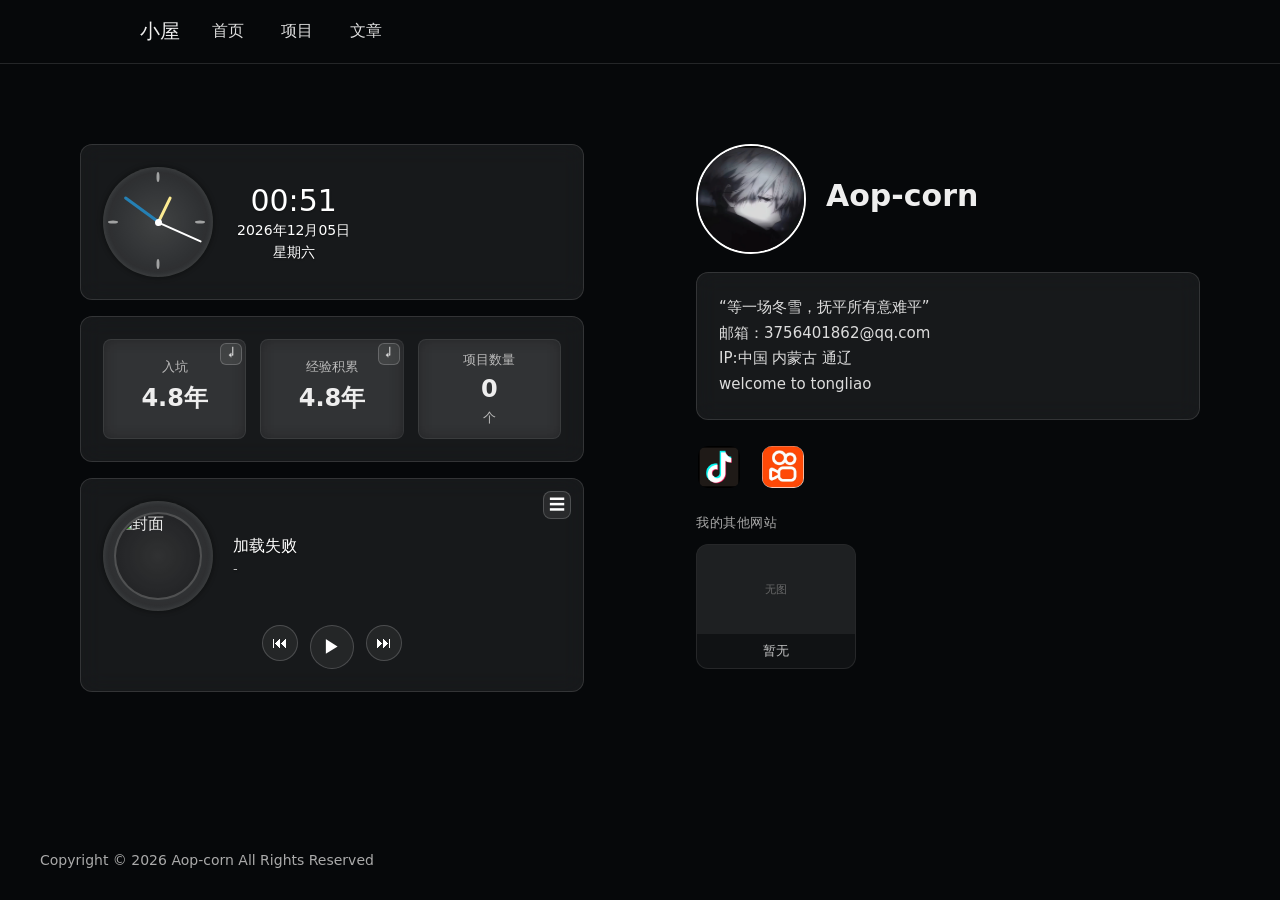
<file: index.html>
<!DOCTYPE html>
<html lang="zh-CN">
<head>
    <meta charset="UTF-8">
    <meta name="viewport" content="width=device-width, initial-scale=1.0">
    <title>小屋</title>
     <link rel="stylesheet" href="a1.css">
    <link rel="stylesheet" href="https://player.xfyun.club/js/xf-Picture-Blackbox/xf-PictureBlackbox.min.css">
    <script src="xf-page-transition.js"></script>
    <link rel="prefetch" href="a1/manifest.json">
    <link rel="prefetch" href="a2/manifest.json">
</head>
<body>
<header>
    <div class="logo">小屋</div>
    <button class="nav-toggle" id="navToggle" aria-label="菜单">
        <span></span><span></span><span></span>
    </button>
    <nav id="navMenu">
        <a href="index.html">首页</a>
        <a href="index1.html">项目</a>
        <a href="index2.html">文章</a>
     
    </nav>
</header>

<main>
    <div class="right-col">
        <div id="profileArea"></div></br>
    </div>

    <div class="left-col">
        <div class="glass time-card xf_time xf_glass">
            <div class="xf_clock">
                <div class="hand hours"></div>
                <div class="hand minutes"></div>
                <div class="hand seconds"></div>
                <div class="point"></div>
                <div class="marker">
                    <span class="marker_time marker__1"></span>
                    <span class="marker_time marker__2"></span>
                    <span class="marker_time marker__3"></span>
                    <span class="marker_time marker__4"></span>
                </div>
            </div>
            <div class="display_time">
                <h3 class="xf_time_1">00:00</h3>
                <h4 class="xf_time_2">0000年00月00日</h4>
                <h5 class="xf_time_3">星期?</h5>
            </div>
        </div>
        <div class="glass stat-grid" id="statGrid"></div>
        <div class="glass music-card" id="musicCard"></div>
    </div>
</main>

<footer>
    <div>Copyright © 2026 Aop-corn All Rights Reserved</div>
</footer>

<script src="xf-common.js"></script>
<script src="xf-music-player.js"></script>

</body>
</html>
</file>
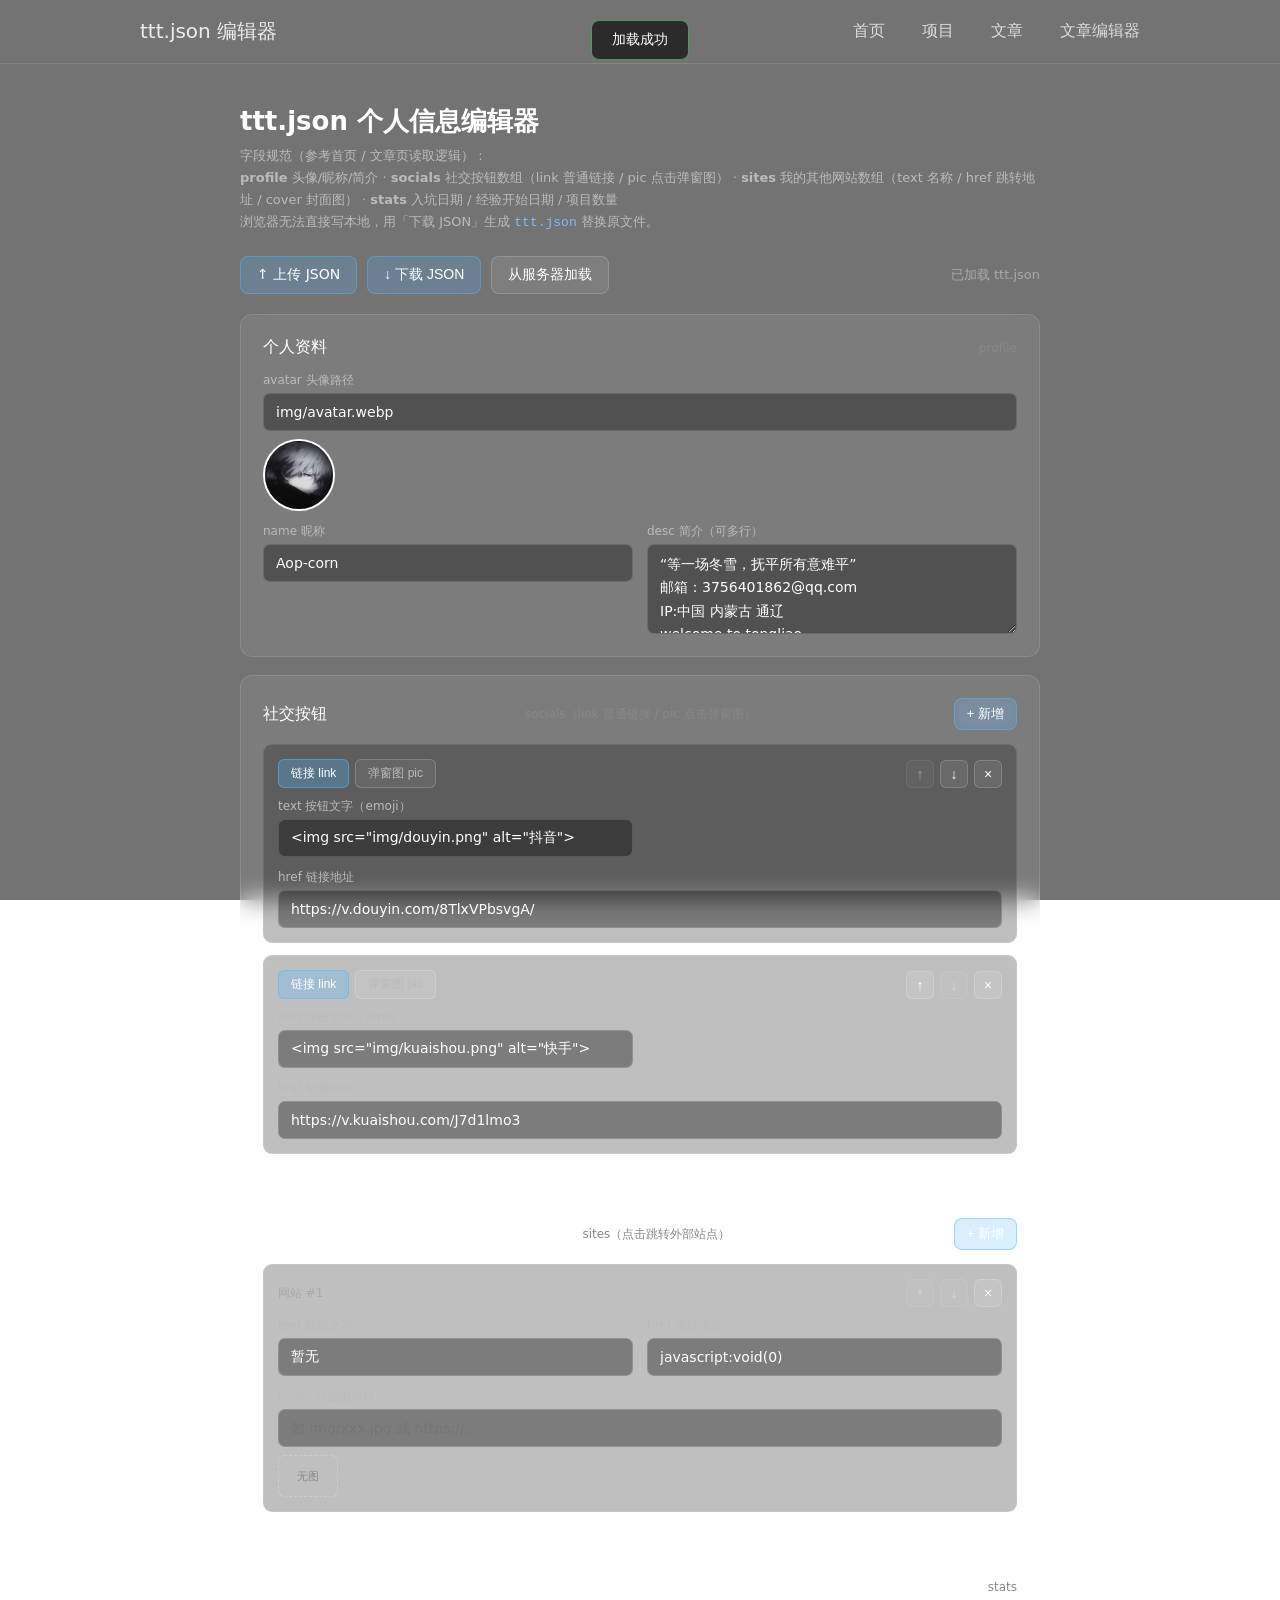
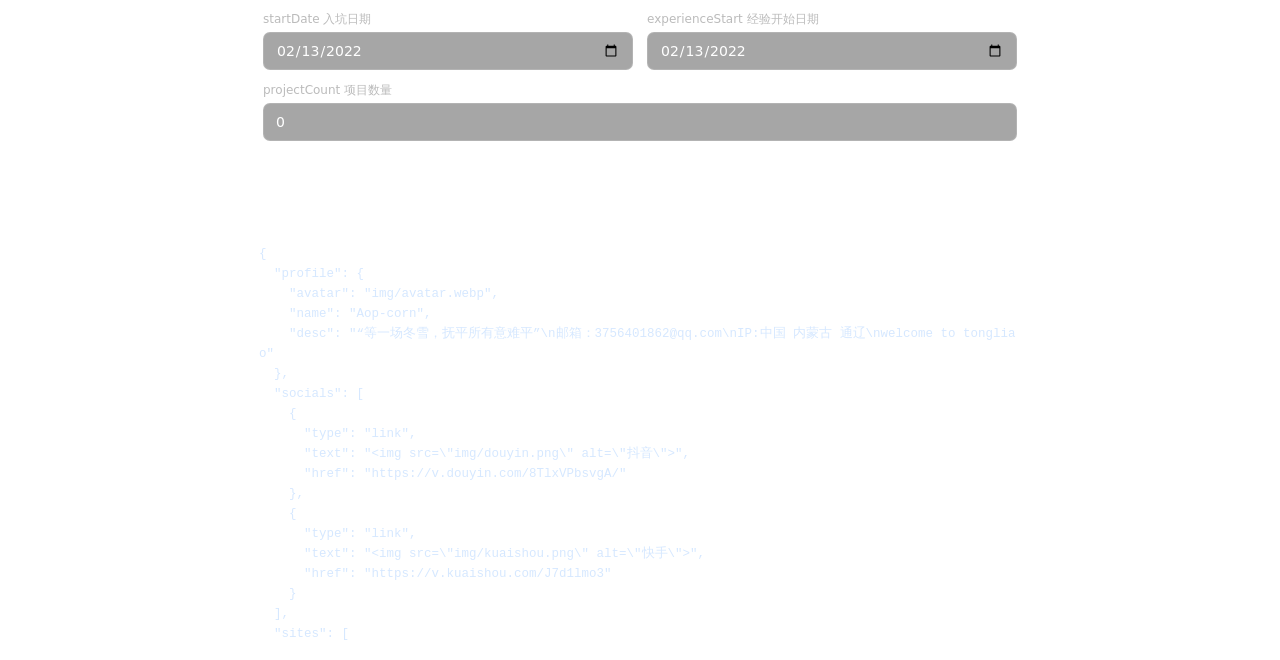
<file: ttt-editor.html>
<!DOCTYPE html>
<html lang="zh-CN">
<head>
    <meta charset="UTF-8">
    <meta name="viewport" content="width=device-width, initial-scale=1.0">
    <title>ttt.json 个人信息编辑器</title>
    <link rel="stylesheet" href="a1.css">
    <style>
        * { margin:0; padding:0; box-sizing:border-box; }
        body {
            font-family: system-ui, "Microsoft Yahei", sans-serif;
            color:#eee; min-height:100vh;
            background:url("https://picsum.photos/id/1002/1920/1080") no-repeat center center;
            background-size:cover; background-attachment:fixed;
        }
        body::before { content:""; position:fixed; inset:0; background-color:rgba(0,0,0,0.55); z-index:-1; }
        .editor-wrap { max-width:880px; margin:40px auto 0; padding:0 40px; }
        .editor-title { font-size:26px; font-weight:700; color:#fff; margin-bottom:6px; }
        .editor-sub { font-size:13px; color:#bbb; margin-bottom:22px; line-height:1.7; }
        .toolbar { display:flex; flex-wrap:wrap; gap:10px; margin-bottom:20px; align-items:center; }
        .btn {
            border:1px solid rgba(255,255,255,0.18);
            background:rgba(255,255,255,0.08);
            color:#fff; padding:9px 16px; border-radius:8px; cursor:pointer;
            font-size:14px; backdrop-filter:blur(8px); -webkit-backdrop-filter:blur(8px);
            transition:background 0.2s, transform 0.15s; display:inline-flex; align-items:center; gap:6px;
        }
        .btn:hover { background:rgba(255,255,255,0.18); transform:translateY(-1px); }
        .btn-primary { background:rgba(82,184,255,0.22); border-color:rgba(82,184,255,0.45); }
        .btn-primary:hover { background:rgba(82,184,255,0.35); }
        .btn-danger { background:rgba(255,120,120,0.18); border-color:rgba(255,120,120,0.4); }
        .btn-danger:hover { background:rgba(255,120,120,0.32); }
        .file-info { font-size:13px; color:#aaa; margin-left:auto; }
        .glass {
            background-color:rgba(255,255,255,0.07); backdrop-filter:blur(12px);
            -webkit-backdrop-filter:blur(12px); border:1px solid rgba(255,255,255,0.12);
            border-radius:12px; padding:22px;
        }
        .section { margin-bottom:18px; }
        .section-title { font-size:16px; color:#fff; margin-bottom:14px; display:flex; justify-content:space-between; align-items:center; }
        .section-title small { font-size:12px; color:#888; font-weight:normal; }
        .form-grid { display:grid; grid-template-columns:1fr 1fr; gap:12px 14px; align-items:start; }
        .field { display:flex; flex-direction:column; gap:4px; }
        .field.full { grid-column:1/-1; }
        .field label { font-size:12px; color:#bbb; }
        .field input, .field textarea, .field select {
            background:rgba(0,0,0,0.35); border:1px solid rgba(255,255,255,0.15);
            border-radius:7px; padding:8px 12px; color:#fff; font-size:14px; font-family:inherit;
            outline:none; transition:border-color 0.2s, background 0.2s;
        }
        .field input, .field select { height:38px; box-sizing:border-box; }
        .field input:focus, .field textarea:focus, .field select:focus {
            border-color:rgba(82,184,255,0.6); background:rgba(0,0,0,0.5);
        }
        .field textarea {
            resize:vertical; min-height:90px; line-height:1.65; box-sizing:border-box;
            height:auto; width:100%; white-space:pre-wrap; overflow-wrap:break-word;
        }
        .field select option { background:#222; }
        .avatar-preview { display:flex; align-items:center; gap:12px; margin-top:4px; }
        .avatar-preview img {
            width:72px; height:72px; border-radius:50%; object-fit:cover;
            border:2px solid #fff; background:rgba(0,0,0,0.3);
        }
        .avatar-preview .av-ph {
            width:72px; height:72px; border-radius:50%; border:1px dashed rgba(255,255,255,0.25);
            display:flex; align-items:center; justify-content:center; font-size:11px; color:#888;
        }
        .thumb-row { display:flex; align-items:center; gap:10px; margin-top:4px; }
        .thumb-row img { width:60px; height:42px; object-fit:cover; border-radius:6px; border:1px solid rgba(255,255,255,0.18); background:rgba(0,0,0,0.3); }
        .thumb-row .ph { width:60px; height:42px; border-radius:6px; border:1px dashed rgba(255,255,255,0.2); display:flex; align-items:center; justify-content:center; font-size:11px; color:#888; }
        /* socials 列表 */
        .social-list { display:flex; flex-direction:column; gap:12px; }
        .social-item {
            background:rgba(0,0,0,0.25); border:1px solid rgba(255,255,255,0.1);
            border-radius:9px; padding:14px;
        }
        .social-head { display:flex; justify-content:space-between; align-items:center; margin-bottom:10px; }
        .social-type-group { display:flex; gap:6px; }
        .type-btn {
            padding:5px 12px; font-size:12px; border-radius:6px;
            border:1px solid rgba(255,255,255,0.18); background:rgba(255,255,255,0.06);
            color:#bbb; cursor:pointer; transition:all 0.2s;
        }
        .type-btn.active { background:rgba(82,184,255,0.28); color:#fff; border-color:rgba(82,184,255,0.5); }
        .social-actions { display:flex; gap:6px; }
        .icon-btn {
            width:28px; height:28px; border-radius:6px;
            border:1px solid rgba(255,255,255,0.18); background:rgba(255,255,255,0.08);
            color:#fff; cursor:pointer; display:flex; align-items:center; justify-content:center;
            font-size:14px; transition:background 0.2s;
        }
        .icon-btn:hover { background:rgba(255,255,255,0.2); }
        .icon-btn.del:hover { background:rgba(255,120,120,0.35); }
        .icon-btn.up:hover, .icon-btn.down:hover { background:rgba(82,184,255,0.3); }
        .add-row { margin-top:10px; }
        /* 拖拽区 */
        .drop-zone {
            border:2px dashed rgba(255,255,255,0.25); border-radius:14px; padding:46px 24px;
            text-align:center; color:#bbb; background:rgba(255,255,255,0.04);
            transition:all 0.25s; cursor:pointer; margin-bottom:18px;
        }
        .drop-zone:hover { border-color:rgba(82,184,255,0.55); color:#fff; background:rgba(82,184,255,0.08); }
        .drop-zone.dragover { border-color:rgba(82,184,255,0.85); background:rgba(82,184,255,0.14); color:#fff; transform:scale(1.01); }
        .drop-zone .dz-icon { font-size:38px; line-height:1; margin-bottom:10px; }
        .drop-zone .dz-title { font-size:16px; color:#fff; margin-bottom:6px; }
        .drop-zone .dz-sub { font-size:13px; }
        .drop-zone .dz-sub b { color:#82b8ff; }
        /* json 预览 */
        .json-preview { margin-top:26px; padding:16px 18px; }
        .json-preview pre {
            font-family:Consolas,"Courier New",monospace; font-size:12.5px; color:#d6e8ff;
            line-height:1.6; white-space:pre-wrap; word-break:break-all; max-height:400px; overflow:auto;
        }
        .json-preview .json-title { font-size:14px; color:#fff; margin-bottom:8px; display:flex; justify-content:space-between; align-items:center; }
        .toast {
            position:fixed; top:20px; left:50%; transform:translateX(-50%) translateY(-20px);
            background:rgba(40,40,40,0.95); color:#fff; padding:10px 20px; border-radius:8px;
            border:1px solid rgba(255,255,255,0.18); font-size:14px; opacity:0; pointer-events:none;
            transition:opacity 0.25s, transform 0.25s; z-index:1000; backdrop-filter:blur(10px);
        }
        .toast.show { opacity:1; transform:translateX(-50%) translateY(0); }
        .toast.error { border-color:rgba(255,120,120,0.5); }
        .toast.ok { border-color:rgba(120,255,150,0.5); }
        header {
            display:flex; justify-content:space-between; align-items:center;
            padding:18px 140px; border-bottom:1px solid rgba(255,255,255,0.12);
        }
        .logo { font-size:20px; font-weight:500; }
        nav a { color:#ddd; text-decoration:none; margin-left:32px; font-size:16px; }
        nav a:hover { color:#fff; }
        .nav-toggle { display:none; }
        @media (max-width:820px) {
            header { justify-content:space-between; padding:14px 20px; position:relative; }
            .nav-toggle { display:flex; flex-direction:column; justify-content:center; gap:5px; width:38px; height:38px; background:transparent; border:1px solid rgba(255,255,255,0.18); border-radius:8px; cursor:pointer; padding:9px; }
            .nav-toggle span { display:block; width:100%; height:2px; background:#fff; border-radius:2px; }
            nav { display:none; position:absolute; top:calc(100% + 8px); right:20px; left:20px; flex-direction:column; background:rgba(0,0,0,0.4); backdrop-filter:blur(12px); border:1px solid rgba(255,255,255,0.12); border-radius:12px; padding:8px 0; z-index:100; }
            nav.open { display:flex; }
            nav a { margin:0; padding:12px 20px; border-bottom:1px solid rgba(255,255,255,0.08); }
            nav a:last-child { border-bottom:none; }
            .editor-wrap { padding:0 20px; margin-top:20px; }
            .form-grid { grid-template-columns:1fr; }
            .file-info { margin-left:0; width:100%; }
        }
    </style>
</head>
<body>
<header>
    <div class="logo">ttt.json 编辑器</div>
    <button class="nav-toggle" id="navToggle" aria-label="菜单"><span></span><span></span><span></span></button>
    <nav id="navMenu">
        <a href="index.html">首页</a>
        <a href="index1.html">项目</a>
        <a href="index2.html">文章</a>
        <a href="a2-editor.html">文章编辑器</a>
    </nav>
</header>


<div class="editor-wrap">
    <h1 class="editor-title">ttt.json 个人信息编辑器</h1>
    <p class="editor-sub">
        字段规范（参考首页 / 文章页读取逻辑）：<br>
        <b>profile</b> 头像/昵称/简介 · <b>socials</b> 社交按钮数组（link 普通链接 / pic 点击弹窗图） · <b>sites</b> 我的其他网站数组（text 名称 / href 跳转地址 / cover 封面图） · <b>stats</b> 入坑日期 / 经验开始日期 / 项目数量<br>
        浏览器无法直接写本地，用「下载 JSON」生成 <code style="color:#82b8ff">ttt.json</code> 替换原文件。
    </p>

    <div class="toolbar">
        <label class="btn btn-primary">
            ↑ 上传 JSON
            <input type="file" id="fileImport" accept=".json,application/json" style="display:none">
        </label>
        <button class="btn btn-primary" id="btnExport">↓ 下载 JSON</button>
        <button class="btn" id="btnReload">从服务器加载</button>
        <span class="file-info" id="fileInfo">未加载</span>
    </div>

    <div class="drop-zone" id="dropZone">
        <div class="dz-icon">⬆</div>
        <div class="dz-title">拖拽 ttt.json 到这里，或点击上传</div>
        <div class="dz-sub">上传 → 编辑 → 下载，覆盖 <b>ttt.json</b> 即可生效</div>
        <input type="file" id="dropInput" accept=".json,application/json" style="display:none">
    </div>

    <!-- profile -->
    <div class="glass section">
        <div class="section-title">个人资料 <small>profile</small></div>
        <div class="form-grid" id="profileGrid"></div>
    </div>

    <!-- socials -->
    <div class="glass section">
        <div class="section-title">
            社交按钮 <small>socials（link 普通链接 / pic 点击弹窗图）</small>
            <button class="btn btn-primary" id="btnAddSocial" style="padding:6px 12px;font-size:13px">+ 新增</button>
        </div>
        <div class="social-list" id="socialList"></div>
    </div>

    <!-- sites -->
    <div class="glass section">
        <div class="section-title">
            我的其他网站 <small>sites（点击跳转外部站点）</small>
            <button class="btn btn-primary" id="btnAddSite" style="padding:6px 12px;font-size:13px">+ 新增</button>
        </div>
        <div class="social-list" id="siteList"></div>
    </div>

    <!-- stats -->
    <div class="glass section">
        <div class="section-title">统计信息 <small>stats</small></div>
        <div class="form-grid" id="statsGrid"></div>
    </div>

    <div class="glass json-preview">
        <div class="json-title">
            <span>实时 JSON 预览</span>
            <button class="btn" id="btnCopy" style="padding:5px 12px;font-size:12px">复制</button>
        </div>
        <pre id="jsonPreview">// 上传 ttt.json 后这里会显示实时 JSON</pre>
    </div>
</div>


<div class="toast" id="toast"></div>

<script>
// ========= 手机端菜单 =========
var navToggle=document.getElementById('navToggle');
var navMenu=document.getElementById('navMenu');
if(navToggle){ navToggle.addEventListener('click',function(){ navToggle.classList.toggle('active'); navMenu.classList.toggle('open'); }); }

// ========= 工具 =========
function $(id){ return document.getElementById(id); }
function toast(msg,type){
    var t=$('toast'); t.textContent=msg;
    t.className='toast show'+(type?' '+type:'');
    clearTimeout(toast._t);
    toast._t=setTimeout(function(){ t.className='toast'; },2200);
}
function escapeHtml(s){ return String(s==null?'':s).replace(/[&<>"']/g,function(c){ return {'&':'&amp;','<':'&lt;','>':'&gt;','"':'&quot;',"'":'&#39;'}[c]; }); }

// ========= 数据（默认结构，保证字段完整） =========
function defaultData(){
    return {
        profile:{ avatar:'', name:'', desc:'' },
        socials:[
            { type:'link', text:'🔗', href:'#' }
        ],
        sites:[
            { text:'', href:'', cover:'' }
        ],
        stats:{ startDate:'2024-03-01', experienceStart:'2024-03-01', projectCount:0 }
    };
}
var DATA=defaultData();
var SRC='ttt.json';

// ========= 渲染 profile =========
function renderProfile(){
    var p=DATA.profile||{};
    var grid=$('profileGrid');
    var av=p.avatar||'';
    var avHtml = av
        ? '<div class="avatar-preview"><img src="'+escapeHtml(av)+'" alt="avatar" onerror="this.outerHTML=\'<div class=\\\'av-ph\\\' style=\\\'width:72px;height:72px;border-radius:50%;border:1px dashed rgba(255,255,255,0.25);display:flex;align-items:center;justify-content:center;font-size:11px;color:#888\\\'>加载失败</div>\'" /></div>'
        : '<div class="avatar-preview"><div class="av-ph">无头像</div></div>';
    grid.innerHTML=
        '<div class="field full">'+
            '<label>avatar 头像路径</label>'+
            '<input type="text" data-path="profile.avatar" value="'+escapeHtml(av)+'" placeholder="如 img/xxx.jpg">'+
            avHtml+
        '</div>'+
        '<div class="field">'+
            '<label>name 昵称</label>'+
            '<input type="text" data-path="profile.name" value="'+escapeHtml(p.name||'')+'" placeholder="昵称">'+
        '</div>'+
        '<div class="field">'+
            '<label>desc 简介（可多行）</label>'+
            '<textarea data-path="profile.desc" rows="3" placeholder="支持多行简介，换行会被保留">'+escapeHtml(p.desc||'')+'</textarea>'+
        '</div>';
    bindPathInputs(grid);
}

// ========= 渲染 socials =========
function renderSocials(){
    var list=$('socialList');
    var arr=DATA.socials||[];
    if(arr.length===0){
        list.innerHTML='<div style="color:#888;font-size:13px;padding:8px 0">暂无社交按钮，点「+ 新增」添加。</div>';
        return;
    }
    var html='';
    arr.forEach(function(s,idx){
        var type=s.type||'link';
        var isPic=type==='pic';
        var text=s.text||'';
        var href=s.href||'';
        var pic=s.pic||'';
        var popup=s.popup||'';
        var picThumb = pic
            ? '<div class="thumb-row"><img src="'+escapeHtml(pic)+'" alt="pic" onerror="this.outerHTML=\'<div class=\\\'ph\\\' style=\\\'width:60px;height:42px;border-radius:6px;border:1px dashed rgba(255,255,255,0.2);display:flex;align-items:center;justify-content:center;font-size:11px;color:#888\\\'>失败</div>\'" /></div>'
            : '<div class="thumb-row"><div class="ph">无图</div></div>';
        html+=
        '<div class="social-item" data-idx="'+idx+'">'+
            '<div class="social-head">'+
                '<div class="social-type-group">'+
                    '<button type="button" class="type-btn'+(isPic?'':' active')+'" data-stype="link">链接 link</button>'+
                    '<button type="button" class="type-btn'+(isPic?' active':'')+'" data-stype="pic">弹窗图 pic</button>'+
                '</div>'+
                '<div class="social-actions">'+
                    '<button type="button" class="icon-btn up" data-sact="up" title="上移"'+(idx===0?' disabled style="opacity:.4;cursor:not-allowed"':'')+'>↑</button>'+
                    '<button type="button" class="icon-btn down" data-sact="down" title="下移"'+(idx===arr.length-1?' disabled style="opacity:.4;cursor:not-allowed"':'')+'>↓</button>'+
                    '<button type="button" class="icon-btn del" data-sact="del" title="删除">×</button>'+
                '</div>'+
            '</div>'+
            '<div class="form-grid">'+
                '<div class="field">'+
                    '<label>text 按钮文字（emoji）</label>'+
                    '<input type="text" data-sfield="text" value="'+escapeHtml(text)+'" placeholder="如 🔗">'+
                '</div>'+
                (isPic
                    ? '<div class="field full"><label>pic 弹窗图片路径</label><input type="text" data-sfield="pic" value="'+escapeHtml(pic)+'" placeholder="如 img/xxx.jpg">'+picThumb+'</div>'+
                      '<div class="field full"><label>popup 弹窗文字（可复制）</label><input type="text" data-sfield="popup" value="'+escapeHtml(popup)+'" placeholder="点击可复制的文字"></div>'
                    : '<div class="field full"><label>href 链接地址</label><input type="text" data-sfield="href" value="'+escapeHtml(href)+'" placeholder="如 https://..."></div>'
                )+
            '</div>'+
        '</div>';
    });
    list.innerHTML=html;
    bindSocialEvents();
}

// ========= 渲染 sites =========
function renderSites(){
    var list=$('siteList');
    var arr=DATA.sites||[];
    if(arr.length===0){
        list.innerHTML='<div style="color:#888;font-size:13px;padding:8px 0">暂无网站，点「+ 新增」添加。</div>';
        return;
    }
    var html='';
    arr.forEach(function(s,idx){
        var text=s.text||'';
        var href=s.href||'';
        var cover=s.cover||'';
        var coverThumb = cover
            ? '<div class="thumb-row"><img src="'+escapeHtml(cover)+'" alt="cover" onerror="this.outerHTML=\'<div class=\\\'ph\\\' style=\\\'width:60px;height:42px;border-radius:6px;border:1px dashed rgba(255,255,255,0.2);display:flex;align-items:center;justify-content:center;font-size:11px;color:#888\\\'>失败</div>\'" /></div>'
            : '<div class="thumb-row"><div class="ph">无图</div></div>';
        html+=
        '<div class="social-item" data-sidx="'+idx+'">'+
            '<div class="social-head">'+
                '<div style="font-size:12px;color:#aaa">网站 #'+(idx+1)+'</div>'+
                '<div class="social-actions">'+
                    '<button type="button" class="icon-btn up" data-siteact="up" title="上移"'+(idx===0?' disabled style="opacity:.4;cursor:not-allowed"':'')+'>↑</button>'+
                    '<button type="button" class="icon-btn down" data-siteact="down" title="下移"'+(idx===arr.length-1?' disabled style="opacity:.4;cursor:not-allowed"':'')+'>↓</button>'+
                    '<button type="button" class="icon-btn del" data-siteact="del" title="删除">×</button>'+
                '</div>'+
            '</div>'+
            '<div class="form-grid">'+
                '<div class="field">'+
                    '<label>text 按钮文字</label>'+
                    '<input type="text" data-sitefield="text" value="'+escapeHtml(text)+'" placeholder="如 GitHub">'+
                '</div>'+
                '<div class="field">'+
                    '<label>href 跳转地址</label>'+
                    '<input type="text" data-sitefield="href" value="'+escapeHtml(href)+'" placeholder="如 https://...">'+
                '</div>'+
                '<div class="field full">'+
                    '<label>cover 封面图路径</label>'+
                    '<input type="text" data-sitefield="cover" value="'+escapeHtml(cover)+'" placeholder="如 img/xxx.jpg 或 https://...">'+
                    coverThumb+
                '</div>'+
            '</div>'+
        '</div>';
    });
    list.innerHTML=html;
    bindSiteEvents();
}

function bindSiteEvents(){
    document.querySelectorAll('.social-item[data-sidx]').forEach(function(item){
        var idx=parseInt(item.getAttribute('data-sidx'),10);
        // 字段输入
        item.querySelectorAll('[data-sitefield]').forEach(function(input){
            input.addEventListener('input',function(){
                var f=input.getAttribute('data-sitefield');
                DATA.sites[idx][f]=input.value;
                // cover 变化更新缩略图
                if(f==='cover'){
                    var tr=item.querySelector('.thumb-row');
                    var v=input.value.trim();
                    if(v){
                        tr.innerHTML='<img src="'+escapeHtml(v)+'" alt="cover" onerror="this.outerHTML=\'<div class=\\\'ph\\\' style=\\\'width:60px;height:42px;border-radius:6px;border:1px dashed rgba(255,255,255,0.2);display:flex;align-items:center;justify-content:center;font-size:11px;color:#888\\\'>失败</div>\'" />';
                    }else{
                        tr.innerHTML='<div class="ph">无图</div>';
                    }
                }
                updatePreview();
            });
        });
        // 排序 / 删除
        item.querySelectorAll('[data-siteact]').forEach(function(btn){
            btn.addEventListener('click',function(){
                var act=btn.getAttribute('data-siteact');
                if(act==='up' && idx>0){
                    var t=DATA.sites[idx-1]; DATA.sites[idx-1]=DATA.sites[idx]; DATA.sites[idx]=t;
                    renderSites();
                }else if(act==='down' && idx<DATA.sites.length-1){
                    var t2=DATA.sites[idx+1]; DATA.sites[idx+1]=DATA.sites[idx]; DATA.sites[idx]=t2;
                    renderSites();
                }else if(act==='del'){
                    if(confirm('确认删除第 '+(idx+1)+' 个网站？')){
                        DATA.sites.splice(idx,1);
                        renderSites();
                        toast('已删除','ok');
                    }
                }
            });
        });
    });
}

function newSite(){
    return { text:'', href:'', cover:'' };
}

// ========= 渲染 stats =========
function renderStats(){
    var st=DATA.stats||{};
    var grid=$('statsGrid');
    grid.innerHTML=
        '<div class="field">'+
            '<label>startDate 入坑日期</label>'+
            '<input type="date" data-path="stats.startDate" value="'+escapeHtml((st.startDate||'').replace(/\//g,'-'))+'">'+
        '</div>'+
        '<div class="field">'+
            '<label>experienceStart 经验开始日期</label>'+
            '<input type="date" data-path="stats.experienceStart" value="'+escapeHtml((st.experienceStart||'').replace(/\//g,'-'))+'">'+
        '</div>'+
        '<div class="field full">'+
            '<label>projectCount 项目数量</label>'+
            '<input type="number" min="0" step="1" data-path="stats.projectCount" value="'+escapeHtml(st.projectCount!=null?st.projectCount:0)+'">'+
        '</div>';
    bindPathInputs(grid);
}

// ========= 绑定 path 输入（profile / stats 共用） =========
function bindPathInputs(scope){
    scope.querySelectorAll('[data-path]').forEach(function(input){
        input.addEventListener('input',function(){
            var path=input.getAttribute('data-path').split('.');
            var val=input.value;
            if(path[1]==='projectCount') val=parseInt(val,10)||0;
            // 设置 DATA[path[0]][path[1]]
            if(!DATA[path[0]]) DATA[path[0]]={};
            DATA[path[0]][path[1]]=val;
            // avatar 实时更新预览
            if(path[1]==='avatar'){
                renderProfile(); // 重渲染头像预览
                var newInput=$('profileGrid').querySelector('input[data-path="profile.avatar"]');
                if(newInput){ newInput.focus(); newInput.setSelectionRange(newInput.value.length,newInput.value.length); }
            }
            updatePreview();
        });
    });
}

// ========= 绑定 social 输入 / 按钮 =========
function bindSocialEvents(){
    document.querySelectorAll('.social-item').forEach(function(item){
        var idx=parseInt(item.getAttribute('data-idx'),10);
        // 字段输入
        item.querySelectorAll('[data-sfield]').forEach(function(input){
            input.addEventListener('input',function(){
                var f=input.getAttribute('data-sfield');
                DATA.socials[idx][f]=input.value;
                // pic 变化更新缩略图
                if(f==='pic'){
                    var tr=item.querySelector('.thumb-row');
                    var v=input.value.trim();
                    if(v){
                        tr.innerHTML='<img src="'+escapeHtml(v)+'" alt="pic" onerror="this.outerHTML=\'<div class=\\\'ph\\\' style=\\\'width:60px;height:42px;border-radius:6px;border:1px dashed rgba(255,255,255,0.2);display:flex;align-items:center;justify-content:center;font-size:11px;color:#888\\\'>失败</div>\'" />';
                    }else{
                        tr.innerHTML='<div class="ph">无图</div>';
                    }
                }
                updatePreview();
            });
        });
        // 类型切换
        item.querySelectorAll('[data-stype]').forEach(function(btn){
            btn.addEventListener('click',function(){
                var newType=btn.getAttribute('data-stype');
                switchSocialType(idx,newType);
            });
        });
        // 排序 / 删除
        item.querySelectorAll('[data-sact]').forEach(function(btn){
            btn.addEventListener('click',function(){
                var act=btn.getAttribute('data-sact');
                if(act==='up' && idx>0){
                    var t=DATA.socials[idx-1]; DATA.socials[idx-1]=DATA.socials[idx]; DATA.socials[idx]=t;
                    renderSocials();
                }else if(act==='down' && idx<DATA.socials.length-1){
                    var t2=DATA.socials[idx+1]; DATA.socials[idx+1]=DATA.socials[idx]; DATA.socials[idx]=t2;
                    renderSocials();
                }else if(act==='del'){
                    if(confirm('确认删除第 '+(idx+1)+' 个社交按钮？')){
                        DATA.socials.splice(idx,1);
                        renderSocials();
                        toast('已删除','ok');
                    }
                }
            });
        });
    });
}

// 切换 social 类型：保留 type/text，清理另一类型的专属字段
function switchSocialType(idx,newType){
    var s=DATA.socials[idx];
    s.type=newType;
    if(newType==='link'){
        delete s.pic; delete s.popup;
        if(s.href==null) s.href='#';
    }else if(newType==='pic'){
        delete s.href;
        if(s.pic==null) s.pic='';
        if(s.popup==null) s.popup='';
    }
    renderSocials();
    updatePreview();
}

function newSocial(){
    return { type:'link', text:'🔗', href:'#' };
}

// ========= 全量渲染 =========
function renderAll(){
    if(!DATA.profile) DATA.profile={ avatar:'', name:'', desc:'' };
    if(!Array.isArray(DATA.socials)) DATA.socials=[];
    if(!Array.isArray(DATA.sites)) DATA.sites=[];
    if(!DATA.stats) DATA.stats={ startDate:'', experienceStart:'', projectCount:0 };
    renderProfile();
    renderSocials();
    renderSites();
    renderStats();
    updatePreview();
}

function updatePreview(){
    var pre=$('jsonPreview');
    try{
        // 输出时清理：social 只保留对应类型字段
        var out={
            profile:{
                avatar: DATA.profile.avatar||'',
                name: DATA.profile.name||'',
                desc: DATA.profile.desc||''
            },
            socials: DATA.socials.map(function(s){
                if(s.type==='pic'){
                    return { type:'pic', text:s.text||'', pic:s.pic||'', popup:s.popup||'' };
                }
                return { type:'link', text:s.text||'', href:s.href||'' };
            }),
            sites: (DATA.sites||[]).map(function(t){
                return { text:t.text||'', href:t.href||'', cover:t.cover||'' };
            }),
            stats:{
                startDate: DATA.stats.startDate||'',
                experienceStart: DATA.stats.experienceStart||'',
                projectCount: DATA.stats.projectCount!=null?DATA.stats.projectCount:0
            }
        };
        pre.textContent=JSON.stringify(out,null,2);
    }catch(e){
        pre.textContent='// 序列化失败：'+e.message;
    }
}

// 输出纯净对象（用于下载）
function cleanData(){
    return {
        profile:{
            avatar: DATA.profile.avatar||'',
            name: DATA.profile.name||'',
            desc: DATA.profile.desc||''
        },
        socials: DATA.socials.map(function(s){
            if(s.type==='pic') return { type:'pic', text:s.text||'', pic:s.pic||'', popup:s.popup||'' };
            return { type:'link', text:s.text||'', href:s.href||'' };
        }),
        sites: (DATA.sites||[]).map(function(t){
            return { text:t.text||'', href:t.href||'', cover:t.cover||'' };
        }),
        stats:{
            startDate: DATA.stats.startDate||'',
            experienceStart: DATA.stats.experienceStart||'',
            projectCount: DATA.stats.projectCount!=null?DATA.stats.projectCount:0
        }
    };
}

// ========= 上传 =========
function handleFileUpload(file){
    if(!file) return;
    if(!/\.json$/i.test(file.name) && file.type!=='application/json'){
        toast('请选择 .json 文件','error'); return;
    }
    var reader=new FileReader();
    reader.onload=function(ev){
        try{
            var obj=JSON.parse(ev.target.result);
            if(!obj || typeof obj!=='object' || Array.isArray(obj)) throw new Error('ttt.json 必须是对象');
            DATA={
                profile: obj.profile || { avatar:'', name:'', desc:'' },
                socials: Array.isArray(obj.socials) ? obj.socials : [],
                sites: Array.isArray(obj.sites) ? obj.sites : [],
                stats: obj.stats || { startDate:'', experienceStart:'', projectCount:0 }
            };
            $('fileInfo').textContent='已上传 '+file.name;
            hideDropZone();
            renderAll();
            toast('上传成功','ok');
        }catch(err){
            toast('解析失败：'+err.message,'error');
        }
    };
    reader.onerror=function(){ toast('文件读取失败','error'); };
    reader.readAsText(file,'utf-8');
}
function hideDropZone(){ $('dropZone').style.display='none'; }
function showDropZone(){ $('dropZone').style.display=''; }

function loadRemote(){
    $('fileInfo').textContent='正在从服务器加载 ttt.json …';
    fetch(SRC+'?t='+Date.now())
        .then(function(r){ if(!r.ok) throw new Error('HTTP '+r.status); return r.json(); })
        .then(function(obj){
            if(!obj || typeof obj!=='object' || Array.isArray(obj)) throw new Error('ttt.json 必须是对象');
            DATA={
                profile: obj.profile || { avatar:'', name:'', desc:'' },
                socials: Array.isArray(obj.socials) ? obj.socials : [],
                sites: Array.isArray(obj.sites) ? obj.sites : [],
                stats: obj.stats || { startDate:'', experienceStart:'', projectCount:0 }
            };
            $('fileInfo').textContent='已加载 ttt.json';
            hideDropZone();
            renderAll();
            toast('加载成功','ok');
        })
        .catch(function(err){
            $('fileInfo').textContent='服务器加载失败：'+err.message;
            toast('服务器加载失败，请改用上传','error');
        });
}

// ========= 工具栏 =========
$('btnAddSocial').addEventListener('click',function(){
    DATA.socials.push(newSocial());
    renderSocials();
    var items=document.querySelectorAll('.social-item');
    if(items.length){
        items[items.length-1].scrollIntoView({behavior:'smooth',block:'center'});
        var inp=items[items.length-1].querySelector('input[data-sfield="text"]');
        if(inp){ inp.focus(); inp.select(); }
    }
    toast('已新增社交按钮','ok');
});

$('btnAddSite').addEventListener('click',function(){
    if(!Array.isArray(DATA.sites)) DATA.sites=[];
    DATA.sites.push(newSite());
    renderSites();
    var items=document.querySelectorAll('.social-item[data-sidx]');
    if(items.length){
        items[items.length-1].scrollIntoView({behavior:'smooth',block:'center'});
        var inp=items[items.length-1].querySelector('input[data-sitefield="text"]');
        if(inp){ inp.focus(); inp.select(); }
    }
    toast('已新增网站','ok');
});

$('btnReload').addEventListener('click',function(){
    if(confirm('重新加载会丢弃未下载的修改，确定？')) loadRemote();
});

$('btnExport').addEventListener('click',function(){
    var json=JSON.stringify(cleanData(),null,2);
    var blob=new Blob([json],{type:'application/json;charset=utf-8'});
    var url=URL.createObjectURL(blob);
    var a=document.createElement('a');
    a.href=url; a.download='ttt.json';
    document.body.appendChild(a); a.click(); document.body.removeChild(a);
    URL.revokeObjectURL(url);
    toast('已下载 ttt.json，请替换原文件','ok');
});

$('fileImport').addEventListener('change',function(e){
    var f=e.target.files[0]; if(!f) return;
    handleFileUpload(f); e.target.value='';
});

var dropZone=$('dropZone'), dropInput=$('dropInput');
dropZone.addEventListener('click',function(){ dropInput.click(); });
dropInput.addEventListener('change',function(e){
    var f=e.target.files[0]; if(!f) return;
    handleFileUpload(f); e.target.value='';
});
['dragenter','dragover'].forEach(function(ev){
    dropZone.addEventListener(ev,function(e){ e.preventDefault(); e.stopPropagation(); dropZone.classList.add('dragover'); });
});
['dragleave','drop'].forEach(function(ev){
    dropZone.addEventListener(ev,function(e){ e.preventDefault(); e.stopPropagation(); dropZone.classList.remove('dragover'); });
});
dropZone.addEventListener('drop',function(e){
    var f=e.dataTransfer.files && e.dataTransfer.files[0];
    if(f) handleFileUpload(f);
});
['dragover','drop'].forEach(function(ev){ window.addEventListener(ev,function(e){ e.preventDefault(); }); });

$('btnCopy').addEventListener('click',function(){
    var text=$('jsonPreview').textContent;
    if(navigator.clipboard){
        navigator.clipboard.writeText(text).then(function(){ toast('已复制','ok'); }).catch(function(){ fbCopy(text); });
    }else fbCopy(text);
});
function fbCopy(text){
    var ta=document.createElement('textarea'); ta.value=text; document.body.appendChild(ta); ta.select();
    try{ document.execCommand('copy'); toast('已复制','ok'); }catch(e){ toast('复制失败','error'); }
    document.body.removeChild(ta);
}

// ========= 启动 =========
$('fileInfo').textContent='请上传 ttt.json 开始编辑';
renderAll();
if(location.protocol==='http:' || location.protocol==='https:'){
    loadRemote();
}
</script>
</body>
</html>
</file>
<file: a1.css>
* {
            margin: 0;
            padding: 0;
            box-sizing: border-box;
        }
        body {
            font-family: system-ui, "Microsoft Yahei", sans-serif;
            color: #eeeeee;
            min-height: 100vh;
            /* 背景 */
            background: url("https://picsum.photos/id/1002/1920/1080") no-repeat center center;
            background-size: cover;
            background-attachment: fixed;
        }
        body::before {
            content: "";
            position: fixed;
            inset: 0;
            background-color: rgba(0,0,0,0.55);
            z-index: -1;
        }
        /* 顶部导航栏 */
        header {
            display: flex;
            justify-content: flex-start;
            align-items: center;
            padding: 18px 140px;
            border-bottom: 1px solid rgba(255,255,255,0.12);
        }
        .logo {
            font-size: 20px;
            font-weight: 500;
        }
        nav a {
            color:#ddd;
            text-decoration: none;
            margin-left:32px;
            font-size:16px;
        }
        nav a:hover {
            color:#fff;
        }
        /* 主容器 */
        main {
             max-width: 1200px;
              margin: 80px auto 0;
              padding: 0 40px;
             display: grid;
            grid-template-columns: 1fr 1fr;
             gap: 10%;
           grid-auto-flow: column;
        }
        /* 毛玻璃通用卡片 */
        .glass {
            background-color: rgba(255,255,255,0.07);
            backdrop-filter: blur(12px);
            -webkit-backdrop-filter: blur(12px);
            border: 1px solid rgba(255,255,255,0.12);
            border-radius:12px;
            padding:22px;
        }
        /* 个人信息 */
        .profile-head {
            display:flex;
            gap:20px;
            align-items:center;
            margin-bottom:18px;
        }
        .avatar {
            width:110px;
            height:110px;
            border-radius:50%;
            border:2px solid #fff;
            object-fit:cover;
        }
        .profile-name h2 {
            font-size:30px;
            margin-bottom:8px;
        }
        .profile-name p {
            color:#bbbbbb;
        }
        .desc-card p {
            line-height:1.7;
            font-size:15px;
            color:#dddddd;
            white-space:pre-line;
            overflow-wrap:break-word;
            margin:0;
        }
        .desc-card a {
            color:#82b8ff;
        }
        /* 社交图标行 */
        .social-row {
            display:flex;
            gap:18px;
            margin-top:24px;
        }
        .social-btn {
            width:44px;
            height:44px;
            border-radius:50%;
            border:1px solid rgba(255,255,255,0.18);
            background:rgba(255,255,255,0.06);
            display:flex;
            align-items:center;
            justify-content:center;
            color:#fff;
            text-decoration:none;
        }
        /* 我的其他网站 */
        .sites-row {
            margin-top:24px;
        }
        .sites-title {
            font-size:13px;
            color:#aaa;
            margin-bottom:12px;
            letter-spacing:0.5px;
        }
        .sites-list {
            display:grid;
            grid-template-columns:repeat(auto-fill,minmax(140px,1fr));
            gap:12px;
        }
        .site-card {
            display:flex;
            flex-direction:column;
            border-radius:12px;
            border:1px solid rgba(255,255,255,0.12);
            background:rgba(255,255,255,0.06);
            overflow:hidden;
            text-decoration:none;
            color:#fff;
            transition:transform 0.18s, border-color 0.2s, background 0.2s;
        }
        .site-card:hover {
            transform:translateY(-2px);
            border-color:rgba(82,184,255,0.45);
            background:rgba(82,184,255,0.10);
        }
        .site-cover {
            width:100%;
            aspect-ratio:16/9;
            background:rgba(255,255,255,0.08);
            position:relative;
            overflow:hidden;
            display:flex;
            align-items:center;
            justify-content:center;
        }
        .site-cover img {
            width:100%;
            height:100%;
            object-fit:cover;
            display:block;
        }
        .site-cover .skeleton-shimmer {
            position:absolute;
            inset:0;
            background:linear-gradient(90deg,
                rgba(255,255,255,0) 0%,
                rgba(255,255,255,0.08) 50%,
                rgba(255,255,255,0) 100%);
            animation:shimmer 1.4s infinite;
        }
        .site-cover .site-ph {
            font-size:11px;
            color:#888;
        }
        .site-name {
            padding:8px 10px;
            font-size:13px;
            text-align:center;
            white-space:nowrap;
            overflow:hidden;
            text-overflow:ellipsis;
        }
        @keyframes shimmer {
            0% { transform:translateX(-100%); }
            100% { transform:translateX(100%); }
        }
        /* 右侧 */
        .time-card {
            margin-bottom:16px;
        }
        .time-text {
            font-size:32px;
            font-weight:500;
        }
        .time-date {
            font-size:14px;
            color:#bbb;
            margin-top:4px;
        }
        /* 左右列定位（互换位置） */
        .left-col { grid-column: 1; }
        .right-col { grid-column: 2; }
        /* xf_time */
        .xf_time {
            display:flex;
            align-items:center;
            gap:24px;
        }
       
      
        
        .xf_clock {
            position:relative;
            width:110px;
            height:110px;
            border-radius:50%;
            display:flex;
            justify-content:center;
            align-items:center;
            background:radial-gradient(circle, rgba(255,255,255,0.18), rgba(255,255,255,0.05));
            box-shadow:0 0 4px 2px rgba(0,0,0,0.25), inset 0 0 6px rgba(255,255,255,0.15);
            flex-shrink:0;
        }
        .xf_clock .point {
            position:absolute;
            width:7px;
            height:7px;
            border-radius:50%;
            background:#fff;
            z-index:10;
        }
        .xf_clock .hand {
            position:absolute;
            bottom:50%;
            transform-origin:bottom;
            border-radius:4px;
            z-index:9;
        }
        .xf_clock .hours { width:3px; height:28px; background:#fceb92; }
        .xf_clock .minutes { width:2.5px; height:42px; background:#2580b4; }
        .xf_clock .seconds { width:1.5px; height:48px; background:#fff; }
        .xf_clock .marker {
            position:relative;
            border-radius:50%;
            width:97%;
            height:97%;
        }
        .xf_clock .marker .marker_time {
            position:absolute;
            border-radius:50%;
            background:rgba(255,255,255,0.55);
        }
        .xf_clock .marker .marker__1,
        .xf_clock .marker .marker__2 {
            width:3px;
            height:10px;
            left:50%;
            transform:translateX(-50%);
        }
        .xf_clock .marker .marker__3,
        .xf_clock .marker .marker__4 {
            width:10px;
            height:3px;
            top:50%;
            transform:translateY(-50%);
        }
        .xf_clock .marker .marker__1 { top:3%; }
        .xf_clock .marker .marker__2 { bottom:6%; }
        .xf_clock .marker .marker__3 { left:3%; }
        .xf_clock .marker .marker__4 { right:6%; }
        .display_time {
            display:flex;
            flex-direction:column;
            color:#fff;
            text-shadow:0 1px 2px rgba(0,0,0,0.3);
        }
        .display_time .xf_time_1,
        .display_time .xf_time_2,
        .display_time .xf_time_3 {
            text-align:center;
            font-weight:normal;
            margin:2px 0;
        }
        .display_time .xf_time_1 { font-size:30px; }
        .display_time .xf_time_2 { font-size:14px; }
        .display_time .xf_time_3 { font-size:14px; }
        /* 统计三格（翻转卡片） */
        .stat-grid {
            display:grid;
            grid-template-columns: 1fr 1fr 1fr;
            gap:14px;
            margin-bottom:16px;
        }
        .stat-item {
            text-align:center;
            position: relative;
            perspective: 1000px;
            min-height: 100px;
        }
        .stat-card-inner {
            position: relative;
            width: 100%;
            height: 100%;
            min-height: 100px;
            transform-style: preserve-3d;
            transition: transform 0.7s cubic-bezier(.4,1.2,.3,1);
        }
        .stat-item.flipped .stat-card-inner {
            transform: rotateY(180deg);
        }
        .stat-card-face {
            position: absolute;
            inset: 0;
            backface-visibility: hidden;
            -webkit-backface-visibility: hidden;
            display: flex;
            flex-direction: column;
            align-items: center;
            justify-content: center;
            border-radius: 8px;
            background-color: rgba(255,255,255,0.05);
            backdrop-filter: blur(8px);
            -webkit-backdrop-filter: blur(8px);
            padding: 8px;
            border: 1px solid rgba(255,255,255,0.08);
        }
        .stat-card-face.stat-back {
            transform: rotateY(180deg);
            gap: 4px;
        }
        .stat-num {
            font-size:24px;
            font-weight:bold;
            margin:6px 0;
        }
        .stat-label {
            font-size:13px;
            color:#bbbbbb;
        }
        /* 右上角翻转按钮（回车↵样式） */
        .stat-flip-btn {
            position: absolute;
            top: 4px;
            right: 4px;
            width: 22px;
            height: 22px;
            border-radius: 6px;
            border: 1px solid rgba(255,255,255,0.2);
            background: rgba(255,255,255,0.08);
            color: #fff;
            cursor: pointer;
            display: flex;
            align-items: center;
            justify-content: center;
            font-size: 14px;
            line-height: 1;
            padding: 0;
            transition: background 0.2s, transform 0.2s;
            z-index: 5;
            user-select: none;
        }
        .stat-flip-btn:hover {
            background: rgba(255,255,255,0.18);
            transform: scale(1.08);
        }
        .stat-back .stat-label {
            font-size: 12px;
        }
        .stat-start-date {
            font-size: 14px;
            color: #fff;
            font-weight: 500;
            text-shadow: 0 1px 2px rgba(0,0,0,0.3);
        }
        /* 名言卡片 */
        .quote-card .quote-text {
            font-size:16px;
            line-height:1.7;
        }
        .quote-author {
            margin-top:12px;
            text-align:right;
            font-size:13px;
            color:#aaa;
        }
        footer {
            margin-top:120px;
            padding:24px 40px;
            display:flex;
            justify-content:space-between;
            font-size:14px;
            color:#aaaaaa;
        }
        /* 桌面端隐藏汉堡按钮 */
        .nav-toggle {
            display: none;
        }
        /* 手机端适配：窗口放不下时 */
        @media (max-width: 820px) {
            header {
                justify-content: space-between;
                padding: 14px 20px;
                position: relative;
            }
            /* 汉堡按钮（三条横） */
            .nav-toggle {
                display: flex;
                flex-direction: column;
                justify-content: center;
                gap: 5px;
                width: 38px;
                height: 38px;
                background: transparent;
                border: 1px solid rgba(255,255,255,0.18);
                border-radius: 8px;
                cursor: pointer;
                padding: 9px;
            }
            .nav-toggle span { 
                display: block;
                width: 100%;
                height: 2px;
                background: #fff;
                border-radius: 2px;
                transition: transform 0.3s, opacity 0.3s;
            }
            .nav-toggle.active span:nth-child(1) {
                transform: translateY(7px) rotate(45deg);
            }
            .nav-toggle.active span:nth-child(2) {
                opacity: 0;
            }
            .nav-toggle.active span:nth-child(3) {
                transform: translateY(-7px) rotate(-45deg);
            }
            /* nav 变为下拉菜单 */
            nav {
                display: none;
                position: absolute;
                top: calc(100% + 8px);
                right: 20px;
                left: 20px;
                flex-direction: column;
                background-color: rgba(0, 0, 0, 0);
                backdrop-filter: blur(12px);
                -webkit-backdrop-filter: blur(12px);
                border: 1px solid rgba(255,255,255,0.12);
                border-radius: 12px;
                padding: 8px 0;
                z-index: 100;
            }
            nav.open {
                display: flex;
            }
            nav a {
                margin: 0;
                padding: 12px 20px;
                font-size: 15px;
                border-bottom: 1px solid rgba(255,255,255,0.08);
            }
            nav a:last-child {
                border-bottom: none;
            }
            /* 主容器：移除 grid 布局，纵向堆叠 */
            main {
                display: block;
                grid-template-columns: none;
                gap: 0;
                grid-auto-flow: row;
                padding: 0 20px;
                margin: 40px auto 0;
            }
            main > * {
                margin-bottom: 24px;
            }
            .left-col, .right-col {
                grid-column: auto;
            }
            footer {
                padding: 20px;
                margin-top: 60px;
                flex-direction: column;
                gap: 8px;
                justify-content: flex-start;
            }
        }
.social-btn{border:none!important;background:transparent!important;padding:0;width:46px;height:46px;}
.social-btn img{width:42px;height:42px;border-radius:10px;display:block;}


/* ===== 平滑与动效 ===== */
html{ scroll-behavior:smooth; }
body{ -webkit-font-smoothing:antialiased; }
a,button,.social-btn,.site-card{ transition:all .25s ease; }
.social-btn:hover{ transform:translateY(-3px) scale(1.12); }
.social-btn{ transition:transform .25s ease, opacity .25s ease; }
.site-card:hover{ transform:translateY(-4px); }
.avatar{ transition:transform .35s ease; }
.avatar:hover{ transform:scale(1.06); }
.glass{ transition:box-shadow .3s ease, transform .3s ease; }

.site-card[href='javascript:void(0)']{ pointer-events:none; cursor:default; opacity:.75; }
</file>
